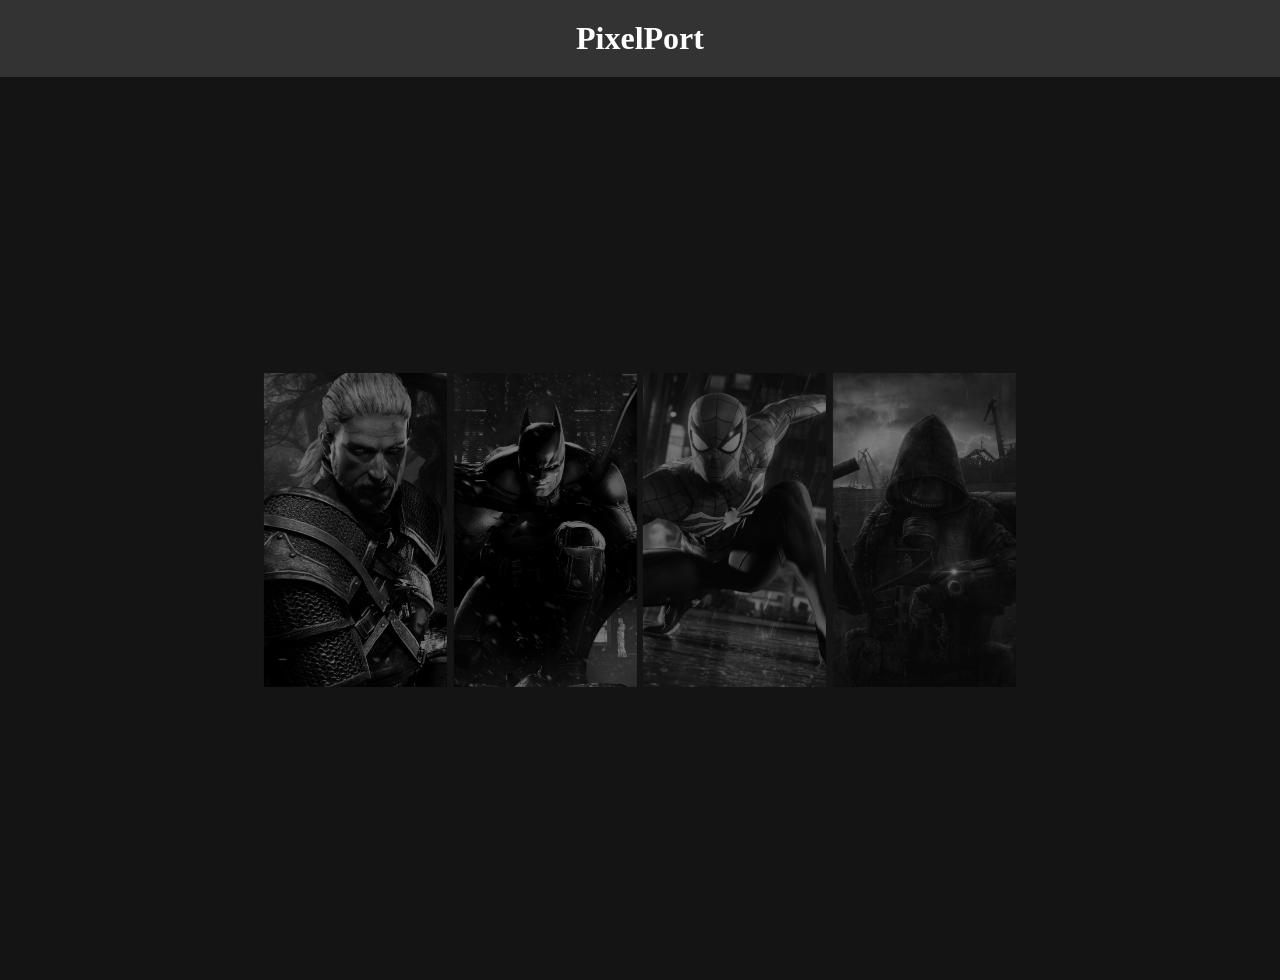
<file: html/index.html>
<!DOCTYPE html>
<html lang="en">
<head>
    <meta charset="UTF-8">
    <meta name="viewport" content="width=device-width, initial-scale=1.0">
    <title>PixelPort</title>
    <link rel="stylesheet" href="css/main.css">
    <link rel="shortcut icon" href="img/photos/icons8-itch-io-100.png" type="img/png">
</head>
<body>
    <div class="wrapper">
        <h1 class="store-name">PixelPort</h1>
        <div class="items">
            <a href="game1.html" class="item" style="background-image: url('img/photos/1111.jpg');"></a>
            <a href="game2.html" class="item" style="background-image: url('img/photos/2.jpg');"></a>
            <a href="game3.html" class="item" style="background-image: url('img/photos/s6.jpg');"></a>
            <a href="game4.html" class="item" style="background-image: url('img/photos/m10.jpg');"></a>
        </div>
    </div>
</body>
</html>
</file>
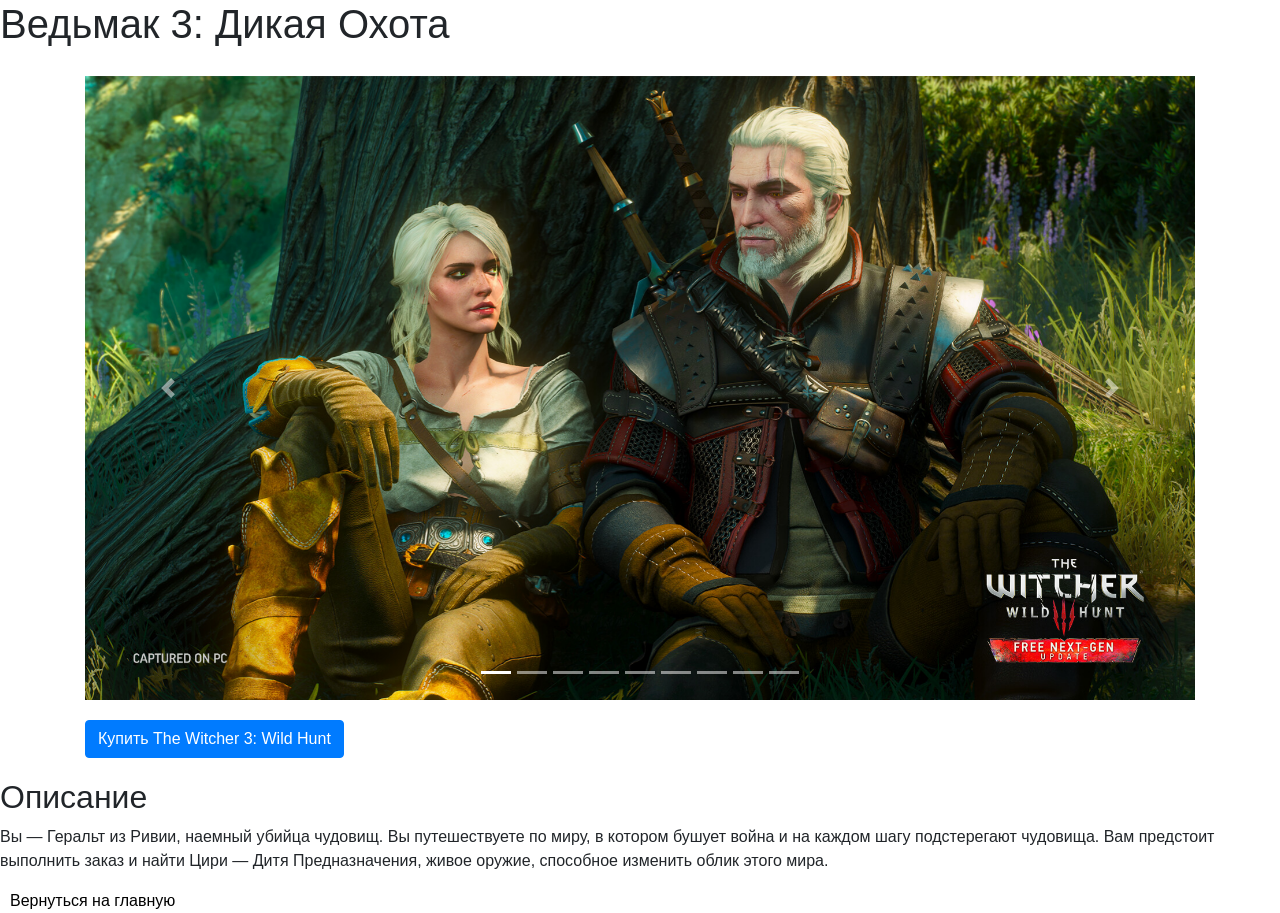
<file: html/game1.html>
<!DOCTYPE html>
<html lang="en">
<head>
    <meta charset="UTF-8">
    <meta name="viewport" content="width=device-width, initial-scale=1.0">
    <title>Ведьмак</title>
    <link rel="stylesheet" href="css/game-style.css">
    <!-- Подключаем Bootstrap CSS -->
    <link rel="shortcut icon" href="img/photos/icons8-itch-io-100.png" type="img/png">
    <link href="https://stackpath.bootstrapcdn.com/bootstrap/4.5.2/css/bootstrap.min.css" rel="stylesheet">
</head>
<body>
  <header>
      <h1>Ведьмак 3: Дикая Охота</h1>
      <div class="container">
        <div id="carouselExampleIndicators" class="carousel slide" data-ride="carousel">
          <ol class="carousel-indicators">
                <li data-target="#carouselExampleIndicators" data-slide-to="0" class="active"></li>
                <li data-target="#carouselExampleIndicators" data-slide-to="1"></li>
                <li data-target="#carouselExampleIndicators" data-slide-to="2"></li>
                <li data-target="#carouselExampleIndicators" data-slide-to="3"></li>
                <li data-target="#carouselExampleIndicators" data-slide-to="4"></li>
                <li data-target="#carouselExampleIndicators" data-slide-to="5"></li>
                <li data-target="#carouselExampleIndicators" data-slide-to="6"></li>
                <li data-target="#carouselExampleIndicators" data-slide-to="7"></li>
                <li data-target="#carouselExampleIndicators" data-slide-to="8"></li>
          </ol>
            <div class="carousel-inner">
                <div class="carousel-item active">
                    <img class="d-block w-100" src="img/photos/w1.jpg" alt="First slide">
                    <div class="carousel-caption d-none d-md-block">
                    </div>
                </div>
                <div class="carousel-item">
                    <img class="d-block w-100" src="img/photos/w2.jpg" alt="Second slide">
                    <div class="carousel-caption d-none d-md-block">
                    </div>
                </div>
                <div class="carousel-item">
                  <img class="d-block w-100" src="img/photos/w3.jpg" alt="Second slide">
                  <div class="carousel-caption d-none d-md-block">
                  </div>
                </div>
                <div class="carousel-item">
                  <img class="d-block w-100" src="img/photos/w4.jpg" alt="Second slide">
                  <div class="carousel-caption d-none d-md-block">
                  </div>
                </div>
                  <div class="carousel-item">
                    <img class="d-block w-100" src="img/photos/w5.jpg" alt="Second slide">
                    <div class="carousel-caption d-none d-md-block">
                    </div>
                </div>
                <div class="carousel-item">
                  <img class="d-block w-100" src="img/photos/w6.jpg" alt="Second slide">
                  <div class="carousel-caption d-none d-md-block">
                  </div>
                </div>
                  <div class="carousel-item">
                  <img class="d-block w-100" src="img/photos/w7.jpg" alt="Second slide">
                  <div class="carousel-caption d-none d-md-block">
                </div>
                </div>
                <div class="carousel-item">
                  <img class="d-block w-100" src="img/photos/w8.jpg" alt="Second slide">
                  <div class="carousel-caption d-none d-md-block">
                  </div>
                </div>
                <div class="carousel-item">
                  <img class="d-block w-100" src="img/photos/w9.jpg" alt="Second slide">
                  <div class="carousel-caption d-none d-md-block">
                  </div>
                </div>
            </div>
            <a class="carousel-control-prev" href="#carouselExampleIndicators" role="button" data-slide="prev">
                <span class="carousel-control-prev-icon" aria-hidden="true"></span>
                <span class="sr-only">Previous</span>
            </a>
            <a class="carousel-control-next" href="#carouselExampleIndicators" role="button" data-slide="next">
                <span class="carousel-control-next-icon" aria-hidden="true"></span>
                <span class="sr-only">Next</span>
            </a>
        </div>
      <div class="carousel-item">
        <img class="d-block w-100" src="img/photos/w9.jpg" alt="Last slide">
        <div class="carousel-caption d-none d-md-block">
        </div>
      </div>
      <button class="btn btn-primary btn-buy">Купить The Witcher 3: Wild Hunt</button>
  </header>
  <main>
          <h2>Описание</h2>
          <p>
            Вы — Геральт из Ривии, наемный убийца чудовищ. 
            Вы путешествуете по миру, в котором бушует война и на
            каждом шагу подстерегают чудовища. Вам предстоит выполнить
            заказ и найти Цири — Дитя Предназначения, живое оружие,
            способное изменить облик этого мира.
            </p>
  </main>
  <script src="https://code.jquery.com/jquery-3.5.1.slim.min.js"></script>
  <!-- Подключаем Bootstrap JS и Popper.js -->
  <script src="https://cdn.jsdelivr.net/npm/@popperjs/core@2.10.2/dist/umd/popper.min.js"></script>
  <script src="https://stackpath.bootstrapcdn.com/bootstrap/4.5.2/js/bootstrap.min.js"></script>
  <a href="index.html">Вернуться на главную</a>
  <script>
  document.addEventListener("DOMContentLoaded", function () {
    // Находим карусель
    var carousel = document.querySelector("#carouselExampleIndicators");
    // Устанавливаем интервал смены слайдов (в миллисекундах)
    var interval = 3000; // Например, каждые 3 секунды
    // Функция для переключения слайдов
    function slideNext() {
      var activeIndex = document.querySelector(".carousel-item.active").getAttribute("data-slide-to");
      var nextIndex = (parseInt(activeIndex) + 1) % carousel.querySelectorAll(".carousel-item").length;
      carousel.querySelector("[data-slide-to='" + activeIndex + "']").classList.remove("active");
      carousel.querySelector("[data-slide-to='" + nextIndex + "']").classList.add("active");
      carousel.querySelector(".carousel-indicators li.active").classList.remove("active");
      carousel.querySelector(".carousel-indicators li:nth-child(" + (nextIndex + 1) + ")").classList.add("active");
    }
    // Запускаем интервал автоматической смены слайдов
    setInterval(slideNext, interval);
  });
</script>
</body>
</html>
</file>
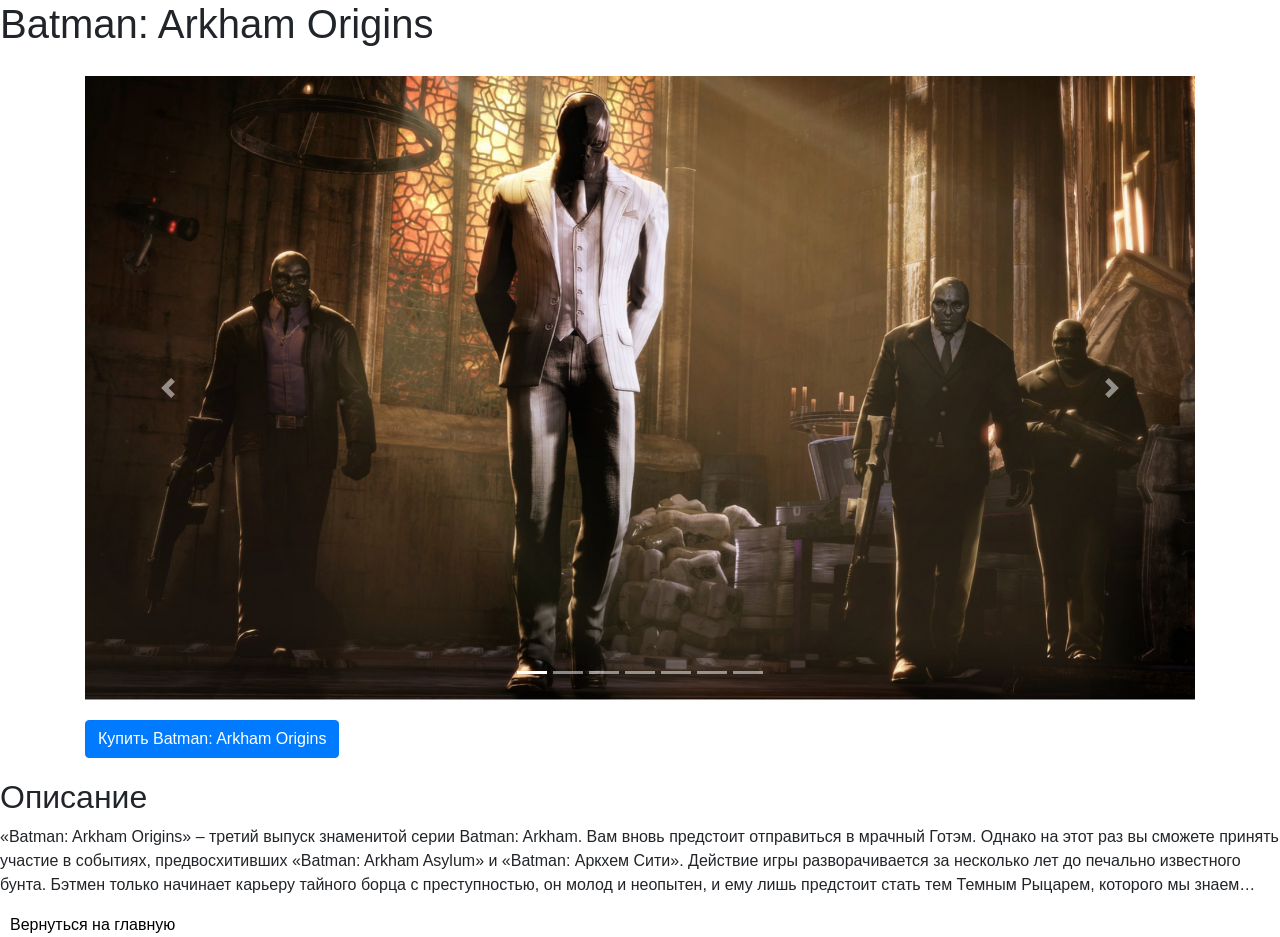
<file: html/game2.html>
<!DOCTYPE html>
<html lang="en">
<head>
    <meta charset="UTF-8">
    <meta name="viewport" content="width=device-width, initial-scale=1.0">
    <title>Batman</title>
    <link rel="stylesheet" href="css/game-style.css">
    <!-- Подключаем Bootstrap CSS -->
    <link rel="shortcut icon" href="img/photos/icons8-itch-io-100.png" type="img/png">
    <link href="https://stackpath.bootstrapcdn.com/bootstrap/4.5.2/css/bootstrap.min.css" rel="stylesheet">
</head>
<body>
  <header>
      <h1>Batman: Arkham Origins</h1>
      <div class="container">
        <div id="carouselExampleIndicators" class="carousel slide" data-ride="carousel">
          <ol class="carousel-indicators">
                <li data-target="#carouselExampleIndicators" data-slide-to="0" class="active"></li>
                <li data-target="#carouselExampleIndicators" data-slide-to="1"></li>
                <li data-target="#carouselExampleIndicators" data-slide-to="2"></li>
                <li data-target="#carouselExampleIndicators" data-slide-to="3"></li>
                <li data-target="#carouselExampleIndicators" data-slide-to="4"></li>
                <li data-target="#carouselExampleIndicators" data-slide-to="5"></li>
                <li data-target="#carouselExampleIndicators" data-slide-to="6"></li>
            </ol>
            <div class="carousel-inner">
                <div class="carousel-item active">
                    <img class="d-block w-100" src="img/photos/b1.jpg" alt="First slide">
                    <div class="carousel-caption d-none d-md-block">
                    </div>
                </div>
                <div class="carousel-item">
                    <img class="d-block w-100" src="img/photos/b2.jpg" alt="Second slide">
                    <div class="carousel-caption d-none d-md-block">
                    </div>
                </div>
                <div class="carousel-item">
                  <img class="d-block w-100" src="img/photos/b3.jpg" alt="Second slide">
                  <div class="carousel-caption d-none d-md-block">
                  </div>
                </div>
                <div class="carousel-item">
                  <img class="d-block w-100" src="img/photos/b4.jpg" alt="Second slide">
                  <div class="carousel-caption d-none d-md-block">
                  </div>
                </div>
                  <div class="carousel-item">
                    <img class="d-block w-100" src="img/photos/b5.jpg" alt="Second slide">
                    <div class="carousel-caption d-none d-md-block">
                    </div>
                </div>
                <div class="carousel-item">
                  <img class="d-block w-100" src="img/photos/b6.jpg" alt="Second slide">
                  <div class="carousel-caption d-none d-md-block">
                  </div>
                </div>
                  <div class="carousel-item">
                  <img class="d-block w-100" src="img/photos/b7.jpg" alt="Second slide">
                  <div class="carousel-caption d-none d-md-block">
                </div>
            </div>
          </div>
            <a class="carousel-control-prev" href="#carouselExampleIndicators" role="button" data-slide="prev">
                <span class="carousel-control-prev-icon" aria-hidden="true"></span>
                <span class="sr-only">Previous</span>
            </a>
            <a class="carousel-control-next" href="#carouselExampleIndicators" role="button" data-slide="next">
                <span class="carousel-control-next-icon" aria-hidden="true"></span>
                <span class="sr-only">Next</span>
            </a>
        </div>
      <div class="carousel-item">
        <!-- Ваша последняя фотография -->
        <img class="d-block w-100" src="img/photos/b7.jpg" alt="Last slide">
        <div class="carousel-caption d-none d-md-block">
        </div>
      </div>
      <!-- Кнопка "Купить игру" -->
      <button class="btn btn-primary btn-buy">Купить Batman: Arkham Origins</button>
  </header>
  <main>
          <h2>Описание</h2>
          <p>
            «Batman: Arkham Origins» – третий выпуск знаменитой серии Batman: Arkham. 
            Вам вновь предстоит отправиться в мрачный Готэм. 
            Однако на этот раз вы сможете принять участие в событиях, предвосхитивших 
            «Batman: Arkham Asylum» и «Batman: Аркхем Сити». Действие игры разворачивается 
            за несколько лет до печально известного бунта. Бэтмен только начинает карьеру 
            тайного борца с преступностью, он молод и неопытен, и ему лишь предстоит 
            стать тем Темным Рыцарем, которого мы знаем…
          </p>
  </main>
  <script src="https://code.jquery.com/jquery-3.5.1.slim.min.js"></script>
  <!-- Подключаем Bootstrap JS и Popper.js -->
  <script src="https://cdn.jsdelivr.net/npm/@popperjs/core@2.10.2/dist/umd/popper.min.js"></script>
  <script src="https://stackpath.bootstrapcdn.com/bootstrap/4.5.2/js/bootstrap.min.js"></script>
  <a href="index.html">Вернуться на главную</a>
  <script>
  document.addEventListener("DOMContentLoaded", function () {
    // Находим карусель
    var carousel = document.querySelector("#carouselExampleIndicators");
    // Устанавливаем интервал смены слайдов (в миллисекундах)
    var interval = 3000; // Например, каждые 3 секунды
    // Функция для переключения слайдов
    function slideNext() {
      var activeIndex = document.querySelector(".carousel-item.active").getAttribute("data-slide-to");
      var nextIndex = (parseInt(activeIndex) + 1) % carousel.querySelectorAll(".carousel-item").length;
      carousel.querySelector("[data-slide-to='" + activeIndex + "']").classList.remove("active");
      carousel.querySelector("[data-slide-to='" + nextIndex + "']").classList.add("active");
      carousel.querySelector(".carousel-indicators li.active").classList.remove("active");
      carousel.querySelector(".carousel-indicators li:nth-child(" + (nextIndex + 1) + ")").classList.add("active");
    }
    // Запускаем интервал автоматической смены слайдов
    setInterval(slideNext, interval);
  });
</script>
</body>
</html>
</file>
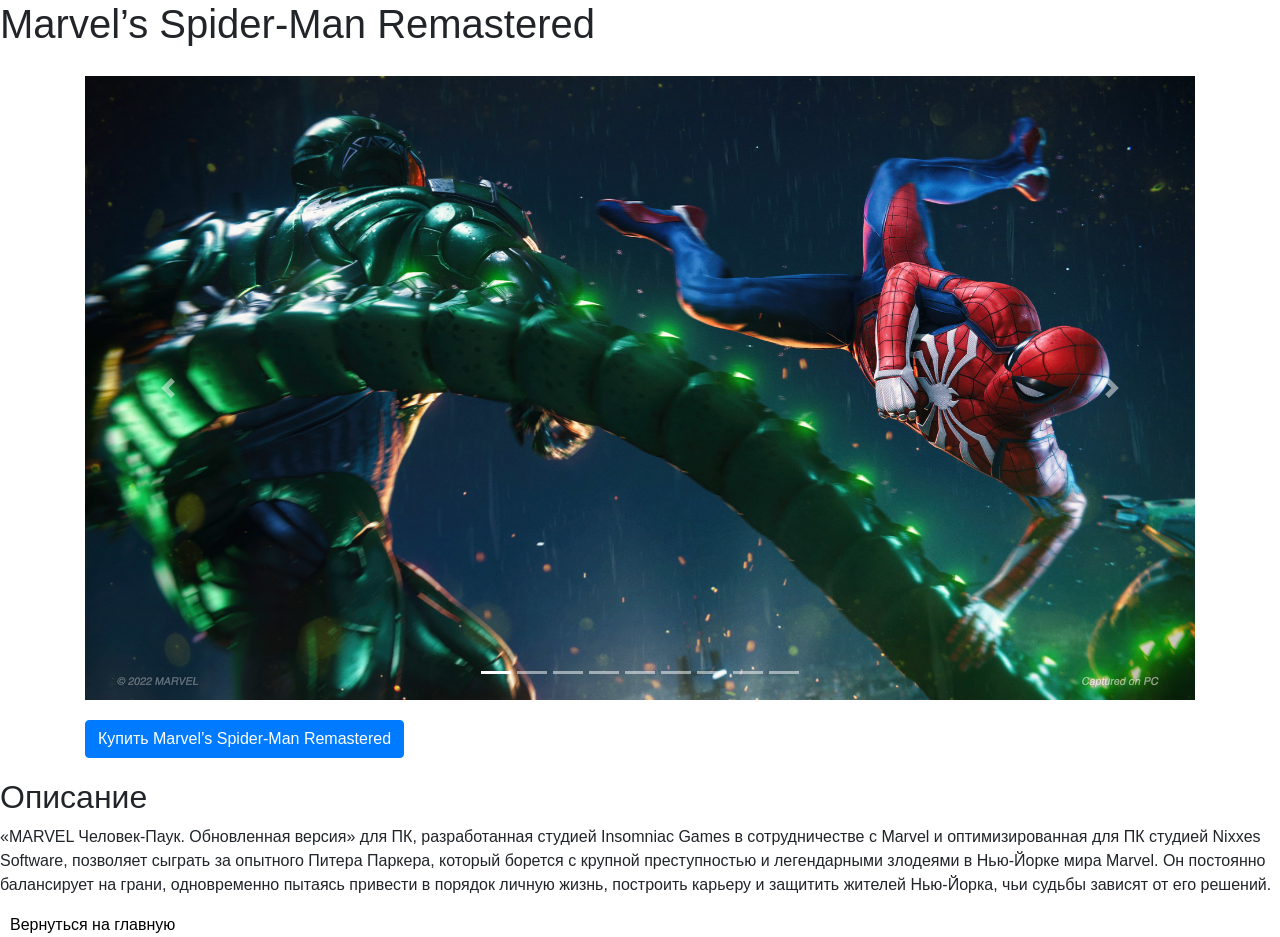
<file: html/game3.html>
<!DOCTYPE html>
<html lang="en">
<head>
    <meta charset="UTF-8">
    <meta name="viewport" content="width=device-width, initial-scale=1.0">
    <title>Человек-паук</title>
    <link rel="stylesheet" href="css/game-style.css">
    <!-- Подключаем Bootstrap CSS -->
    <link rel="shortcut icon" href="img/photos/icons8-itch-io-100.png" type="img/png">
    <link href="https://stackpath.bootstrapcdn.com/bootstrap/4.5.2/css/bootstrap.min.css" rel="stylesheet">
</head>
<body>
  <header>
      <h1>Marvel’s Spider-Man Remastered</h1>
      <div class="container">
        <div id="carouselExampleIndicators" class="carousel slide" data-ride="carousel">
          <ol class="carousel-indicators">
                <li data-target="#carouselExampleIndicators" data-slide-to="0" class="active"></li>
                <li data-target="#carouselExampleIndicators" data-slide-to="1"></li>
                <li data-target="#carouselExampleIndicators" data-slide-to="2"></li>
                <li data-target="#carouselExampleIndicators" data-slide-to="3"></li>
                <li data-target="#carouselExampleIndicators" data-slide-to="4"></li>
                <li data-target="#carouselExampleIndicators" data-slide-to="5"></li>
                <li data-target="#carouselExampleIndicators" data-slide-to="6"></li>
                <li data-target="#carouselExampleIndicators" data-slide-to="7"></li>
                <li data-target="#carouselExampleIndicators" data-slide-to="8"></li>
            </ol>
            <div class="carousel-inner">
                <div class="carousel-item active">
                    <img class="d-block w-100" src="img/photos/s1.jpg" alt="First slide">
                    <div class="carousel-caption d-none d-md-block">
                    </div>
                </div>
                <div class="carousel-item">
                    <img class="d-block w-100" src="img/photos/s2.jpg" alt="Second slide">
                    <div class="carousel-caption d-none d-md-block">
                    </div>
                </div>
                <div class="carousel-item">
                  <img class="d-block w-100" src="img/photos/s3.jpg" alt="Second slide">
                  <div class="carousel-caption d-none d-md-block">
                  </div>
                </div>
                <div class="carousel-item">
                  <img class="d-block w-100" src="img/photos/s4.jpg" alt="Second slide">
                  <div class="carousel-caption d-none d-md-block">
                  </div>
                </div>
                  <div class="carousel-item">
                    <img class="d-block w-100" src="img/photos/s5.jpg" alt="Second slide">
                    <div class="carousel-caption d-none d-md-block">
                    </div>
                </div>
                <div class="carousel-item">
                  <img class="d-block w-100" src="img/photos/s6.jpg" alt="Second slide">
                  <div class="carousel-caption d-none d-md-block">
                  </div>
                </div>
                  <div class="carousel-item">
                  <img class="d-block w-100" src="img/photos/s7.jpg" alt="Second slide">
                  <div class="carousel-caption d-none d-md-block">
                </div>
                </div>
                <div class="carousel-item">
                  <img class="d-block w-100" src="img/photos/s8.jpg" alt="Second slide">
                  <div class="carousel-caption d-none d-md-block">
                  </div>
              </div>
              <div class="carousel-item">
                <img class="d-block w-100" src="img/photos/s9.jpg" alt="Second slide">
                <div class="carousel-caption d-none d-md-block">
                </div>
            </div>
            </div>
            <a class="carousel-control-prev" href="#carouselExampleIndicators" role="button" data-slide="prev">
                <span class="carousel-control-prev-icon" aria-hidden="true"></span>
                <span class="sr-only">Previous</span>
            </a>
            <a class="carousel-control-next" href="#carouselExampleIndicators" role="button" data-slide="next">
                <span class="carousel-control-next-icon" aria-hidden="true"></span>
                <span class="sr-only">Next</span>
            </a>
        </div>
      <div class="carousel-item">
        <!-- Ваша последняя фотография -->
        <img class="d-block w-100" src="img/photos/s9.jpg" alt="Last slide">
        <div class="carousel-caption d-none d-md-block">
        </div>
      </div>
      <button class="btn btn-primary btn-buy">Купить Marvel’s Spider-Man Remastered</button>
  </header>
  <main>
          <h2>Описание</h2>
          <p>
            «MARVEL Человек-Паук. Обновленная версия» для ПК, разработанная студией Insomniac Games 
            в сотрудничестве с Marvel и оптимизированная для ПК студией Nixxes Software, 
            позволяет сыграть за опытного Питера Паркера, который борется с крупной 
            преступностью и легендарными злодеями в Нью-Йорке мира Marvel. 
            Он постоянно балансирует на грани, одновременно пытаясь привести в порядок 
            личную жизнь, построить карьеру и защитить жителей Нью-Йорка, чьи судьбы 
            зависят от его решений.
            </p>
  </main>
  <!-- Подключаем необходимые скрипты -->
  <script src="https://code.jquery.com/jquery-3.5.1.slim.min.js"></script>
  <!-- Подключаем Bootstrap JS и Popper.js -->
  <script src="https://cdn.jsdelivr.net/npm/@popperjs/core@2.10.2/dist/umd/popper.min.js"></script>
  <script src="https://stackpath.bootstrapcdn.com/bootstrap/4.5.2/js/bootstrap.min.js"></script>
  <a href="index.html">Вернуться на главную</a>
  <script>
  document.addEventListener("DOMContentLoaded", function () {
    // Находим карусель
    var carousel = document.querySelector("#carouselExampleIndicators");
    // Устанавливаем интервал смены слайдов (в миллисекундах)
    var interval = 3000; // Например, каждые 3 секунды
    // Функция для переключения слайдов
    function slideNext() {
      var activeIndex = document.querySelector(".carousel-item.active").getAttribute("data-slide-to");
      var nextIndex = (parseInt(activeIndex) + 1) % carousel.querySelectorAll(".carousel-item").length;
      carousel.querySelector("[data-slide-to='" + activeIndex + "']").classList.remove("active");
      carousel.querySelector("[data-slide-to='" + nextIndex + "']").classList.add("active");
      carousel.querySelector(".carousel-indicators li.active").classList.remove("active");
      carousel.querySelector(".carousel-indicators li:nth-child(" + (nextIndex + 1) + ")").classList.add("active");
    }
    // Запускаем интервал автоматической смены слайдов
    setInterval(slideNext, interval);
  });
</script>
</body>
</html>
</file>
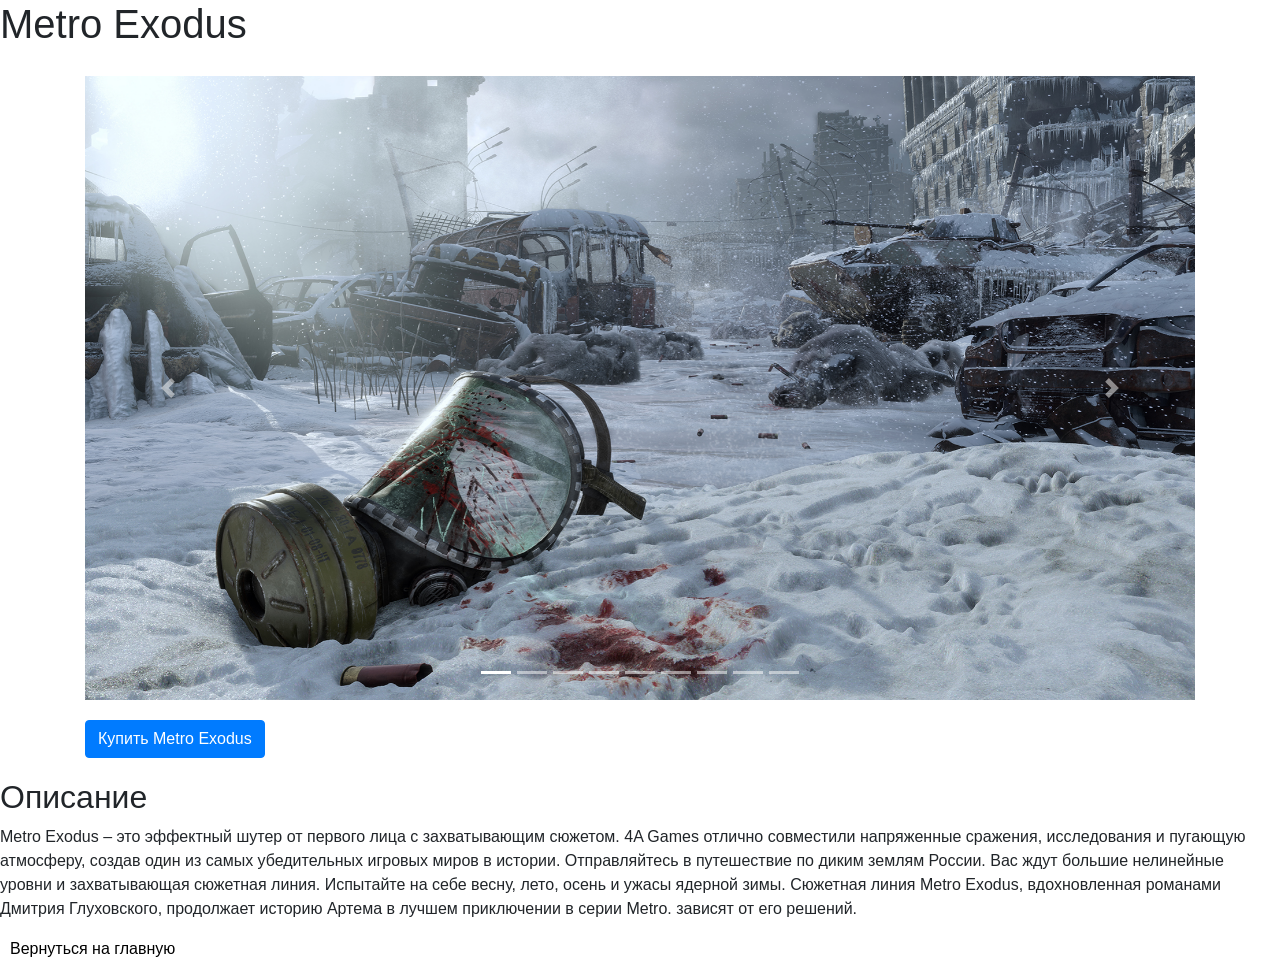
<file: html/game4.html>
<!DOCTYPE html>
<html lang="en">
<head>
    <meta charset="UTF-8">
    <meta name="viewport" content="width=device-width, initial-scale=1.0">
    <title>Metro Exodus</title>
    <link rel="stylesheet" href="css/game-style.css">
    <!-- Подключаем Bootstrap CSS -->
    <link rel="shortcut icon" href="img/photos/icons8-itch-io-100.png" type="img/png">
    <link href="https://stackpath.bootstrapcdn.com/bootstrap/4.5.2/css/bootstrap.min.css" rel="stylesheet">
</head>
<body>
  <header>
      <h1>Metro Exodus</h1>
      <div class="container">
        <div id="carouselExampleIndicators" class="carousel slide" data-ride="carousel">
          <ol class="carousel-indicators">
                <li data-target="#carouselExampleIndicators" data-slide-to="0" class="active"></li>
                <li data-target="#carouselExampleIndicators" data-slide-to="1"></li>
                <li data-target="#carouselExampleIndicators" data-slide-to="2"></li>
                <li data-target="#carouselExampleIndicators" data-slide-to="3"></li>
                <li data-target="#carouselExampleIndicators" data-slide-to="4"></li>
                <li data-target="#carouselExampleIndicators" data-slide-to="5"></li>
                <li data-target="#carouselExampleIndicators" data-slide-to="6"></li>
                <li data-target="#carouselExampleIndicators" data-slide-to="7"></li>
                <li data-target="#carouselExampleIndicators" data-slide-to="8"></li>
            </ol>
            <div class="carousel-inner">
                <div class="carousel-item active">
                    <img class="d-block w-100" src="img/photos/m1.jpg" alt="First slide">
                    <div class="carousel-caption d-none d-md-block">
                    </div>
                </div>
                <div class="carousel-item">
                    <img class="d-block w-100" src="img/photos/m2.jpg" alt="Second slide">
                    <div class="carousel-caption d-none d-md-block">
                    </div>
                </div>
                <div class="carousel-item">
                  <img class="d-block w-100" src="img/photos/m3.jpg" alt="Second slide">
                  <div class="carousel-caption d-none d-md-block">
                  </div>
                </div>
                <div class="carousel-item">
                  <img class="d-block w-100" src="img/photos/m4.jpg" alt="Second slide">
                  <div class="carousel-caption d-none d-md-block">
                  </div>
                </div>
                  <div class="carousel-item">
                    <img class="d-block w-100" src="img/photos/m5.jpg" alt="Second slide">
                    <div class="carousel-caption d-none d-md-block">
                    </div>
                </div>
                <div class="carousel-item">
                  <img class="d-block w-100" src="img/photos/m6.jpg" alt="Second slide">
                  <div class="carousel-caption d-none d-md-block">
                  </div>
                </div>
                  <div class="carousel-item">
                  <img class="d-block w-100" src="img/photos/m7.jpg" alt="Second slide">
                  <div class="carousel-caption d-none d-md-block">
                </div>
                </div>
                <div class="carousel-item">
                  <img class="d-block w-100" src="img/photos/m8.jpg" alt="Second slide">
                  <div class="carousel-caption d-none d-md-block">
                  </div>
              </div>
              <div class="carousel-item">
                <img class="d-block w-100" src="img/photos/m9.jpg" alt="Second slide">
                <div class="carousel-caption d-none d-md-block">
                </div>
            </div>
            </div>
            <a class="carousel-control-prev" href="#carouselExampleIndicators" role="button" data-slide="prev">
                <span class="carousel-control-prev-icon" aria-hidden="true"></span>
                <span class="sr-only">Previous</span>
            </a>
            <a class="carousel-control-next" href="#carouselExampleIndicators" role="button" data-slide="next">
                <span class="carousel-control-next-icon" aria-hidden="true"></span>
                <span class="sr-only">Next</span>
            </a>
        </div>
      <div class="carousel-item">
        <!-- Ваша последняя фотография -->
        <img class="d-block w-100" src="img/photos/m9.jpg" alt="Last slide">
        <div class="carousel-caption d-none d-md-block">
        </div>
      </div>
      <button class="btn btn-primary btn-buy">Купить Metro Exodus</button>
  </header>
  <main>
          <h2>Описание</h2>
          <p>
            Metro Exodus – это эффектный шутер от первого лица с захватывающим сюжетом. 4A Games отлично совместили напряженные сражения, исследования и пугающую атмосферу, создав один из самых убедительных игровых миров в истории.
            Отправляйтесь в путешествие по диким землям России. Вас ждут большие нелинейные уровни и захватывающая сюжетная линия. Испытайте на себе весну, лето, осень и ужасы ядерной зимы.
            Сюжетная линия Metro Exodus, вдохновленная романами Дмитрия Глуховского, продолжает историю Артема в лучшем приключении в серии Metro.
            зависят от его решений.
            </p>
  </main>
  <!-- Подключаем необходимые скрипты -->
  <script src="https://code.jquery.com/jquery-3.5.1.slim.min.js"></script>
  <!-- Подключаем Bootstrap JS и Popper.js -->
  <script src="https://cdn.jsdelivr.net/npm/@popperjs/core@2.10.2/dist/umd/popper.min.js"></script>
  <script src="https://stackpath.bootstrapcdn.com/bootstrap/4.5.2/js/bootstrap.min.js"></script>
  <a href="index.html">Вернуться на главную</a>
  <script>
  document.addEventListener("DOMContentLoaded", function () {
    // Находим карусель
    var carousel = document.querySelector("#carouselExampleIndicators");
    // Устанавливаем интервал смены слайдов (в миллисекундах)
    var interval = 3000; // Например, каждые 3 секунды
    // Функция для переключения слайдов
    function slideNext() {
      var activeIndex = document.querySelector(".carousel-item.active").getAttribute("data-slide-to");
      var nextIndex = (parseInt(activeIndex) + 1) % carousel.querySelectorAll(".carousel-item").length;
      carousel.querySelector("[data-slide-to='" + activeIndex + "']").classList.remove("active");
      carousel.querySelector("[data-slide-to='" + nextIndex + "']").classList.add("active");
      carousel.querySelector(".carousel-indicators li.active").classList.remove("active");
      carousel.querySelector(".carousel-indicators li:nth-child(" + (nextIndex + 1) + ")").classList.add("active");
    }
    // Запускаем интервал автоматической смены слайдов
    setInterval(slideNext, interval);
  });
</script>
</body>
</html>
</file>
<file: html/css/main.css>
.store-name {
  text-align: center;
  color: #fff;
  padding: 20px 0;
  background-color: #333;
  position: fixed;
  top: 0;
  left: 0;
  right: 0;
  z-index: 1000;
  width: 100%; /* Чтобы занять всю ширину */
  animation: fadeIn 1s ease-in-out; /* Анимация при появлении */
}
@keyframes fadeIn {
  from {
    opacity: 0;
  }
  to {
    opacity: 1;
  }
}
/* Изменённые стили для .wrapper */
.wrapper {
  display: flex;
  align-items: center;
  justify-content: center;
  height: 100vh;
  margin-top: 80px; /* Увеличение отступа сверху */
}
* {
  margin: 0;
  padding: 0;
  box-sizing: border-box;
}
/* Остальные стили */
:root {
	--index: calc(1.2vw + 1.2vh);
	--transition: cubic-bezier(.1, .7, 0, 1);
}
/* Если вы хотите применить стили только для ссылок внутри элементов с классом .item */
.item a {
  text-decoration: none;
  color: inherit;
}
body {
	background-color: #141414;
}
.wrapper {
	display: flex;
	align-items: center;
	justify-content: center;
	height: 100vh;
}
.items {
	display: flex;
	gap: .4rem;
	perspective: calc(var(--index) * 35);
}
.item {
	background-color: #222;
	width: calc(var(--index) * 7);
	height: calc(var(--index) * 12);
	background-size: cover;
	background-position: center;
	cursor: pointer;
	transition: transform 1.25s var(--transition), filter 3s var(--transition), width 1.25s var(--transition);
	will-change: transform, filter;
	filter: grayscale() brightness(.5);
}
.item::before, .item::after {
	content: '';
	position: absolute;
	width: 20px;
	height: 100%;
	right: calc(var(--index) * -1);
}
.item::after {
	left: calc(var(--index) * -1);
}
.items .item:hover {
	transform: translateZ(calc(var(--index) * 10));
	filter: inherit;
}

/* Right */

.items .item:hover + * {
	transform: translateZ(calc(var(--index) * 8.5)) rotateY(35deg);
	filter: inherit;
	z-index: -1;
}
.items .item:hover + * + * {
	transform: translateZ(calc(var(--index) * 5.6)) rotateY(40deg);
	filter: inherit;
	z-index: -2;
}
.items .item:hover + * + * + * {
	transform: translateZ(calc(var(--index) * 2.4)) rotateY(30deg);
	filter: inherit;
	z-index: -3;
}
.items .item:hover + * + * + * + * {
	transform: translateZ(calc(var(--index) * .6)) rotateY(14deg);
	filter: inherit;
	z-index: -4;
}

/* Left */

.item:has(+ :hover) {
	transform: translateZ(calc(var(--index) * 8.5)) rotateY(-35deg);
	filter: inherit;
}
.item:has(+ * + :hover) {
	transform: translateZ(calc(var(--index) * 5.6)) rotateY(-40deg);
	filter: inherit;
}
.item:has(+ * + * + :hover) {
	transform: translateZ(calc(var(--index) * 2.4)) rotateY(-30deg);
	filter: inherit;
}
.item:has(+ * + * + * + :hover) {
	transform: translateZ(calc(var(--index) * .6)) rotateY(-14deg);
	filter: inherit;
}
.items .item:active, .items .item:focus {
	width: 28vw;
	transform: translateZ(calc(var(--index) * 10));
	filter: inherit;
	z-index: 100;
	margin: 0 .45vw;
}
</file>
<file: html/css/game-style.css>
/* Сброс маргина и паддингов для всех элементов */
* {
  margin: 0;
  padding: 0;
}
/* Стили для контейнера страницы */
.container {
  max-width: 1200px; /* Максимальная ширина контейнера */
  margin: 0 auto; /* Центрирование контейнера на странице */
  padding: 20px; /* Пример внутренних отступов */
}
/* Стили для характеристик */
.features {
  text-align: left; /* Выравниваем текст характеристик влево */
  margin-bottom: 20px; /* Пример отступа снизу для характеристик */
}
/* Стили для кнопки "Купить игру" */
.btn-buy {
  background-color: #007bff; /* Цвет фона */
  color: #fff; /* Цвет текста */
  border: none; /* Убираем границу */
  padding: 10px 20px; /* Отступы внутри кнопки */
  font-size: 16px; /* Размер текста */
  margin-top: 20px; /* Отступ сверху */
  /* Другие стили по вашему выбору */
}
/* Стили для .wrapper */
.wrapper {
  display: flex;
  align-items: center;
  justify-content: center;
  height: 100vh;
  margin-top: 80px; /* Увеличение отступа сверху */
}
.wrapper,
body {
  background-color: #f5f5f5; /* Любой светлый цвет фона */
}
/* Дополнительные стили */
:root {
  --index: calc(1.2vw + 1.2vh);
  --transition: cubic-bezier(.1, .7, 0, 1);
}
.items {
  display: flex;
  gap: .4rem;
  perspective: calc(var(--index) * 35);
}
/* Стили для ссылки "Вернуться на главную" */
a[href="index.html"] {
  text-decoration: none; /* Убрать подчеркивание */
  color: black; /* Изменить цвет текста на черный (или на цвет по вашему выбору) */
  transition: transform 0.3s ease, color 0.3s ease; /* Добавление плавного перехода */
  display: inline-block; /* Для применения transform */
  margin-left: 10px; /* Добавление отступа слева для сдвига вправо */
}
/* Стили для ссылки при наведении */
a[href="index.html"]:hover {
  transform: scale(1.1); /* Увеличение размера кнопки при наведении */
  text-decoration: none;
  color: rgb(104, 103, 103); /* Изменить цвет текста на черный при наведении (можно оставить таким же, как и в обычном состоянии) */
}
</file>
